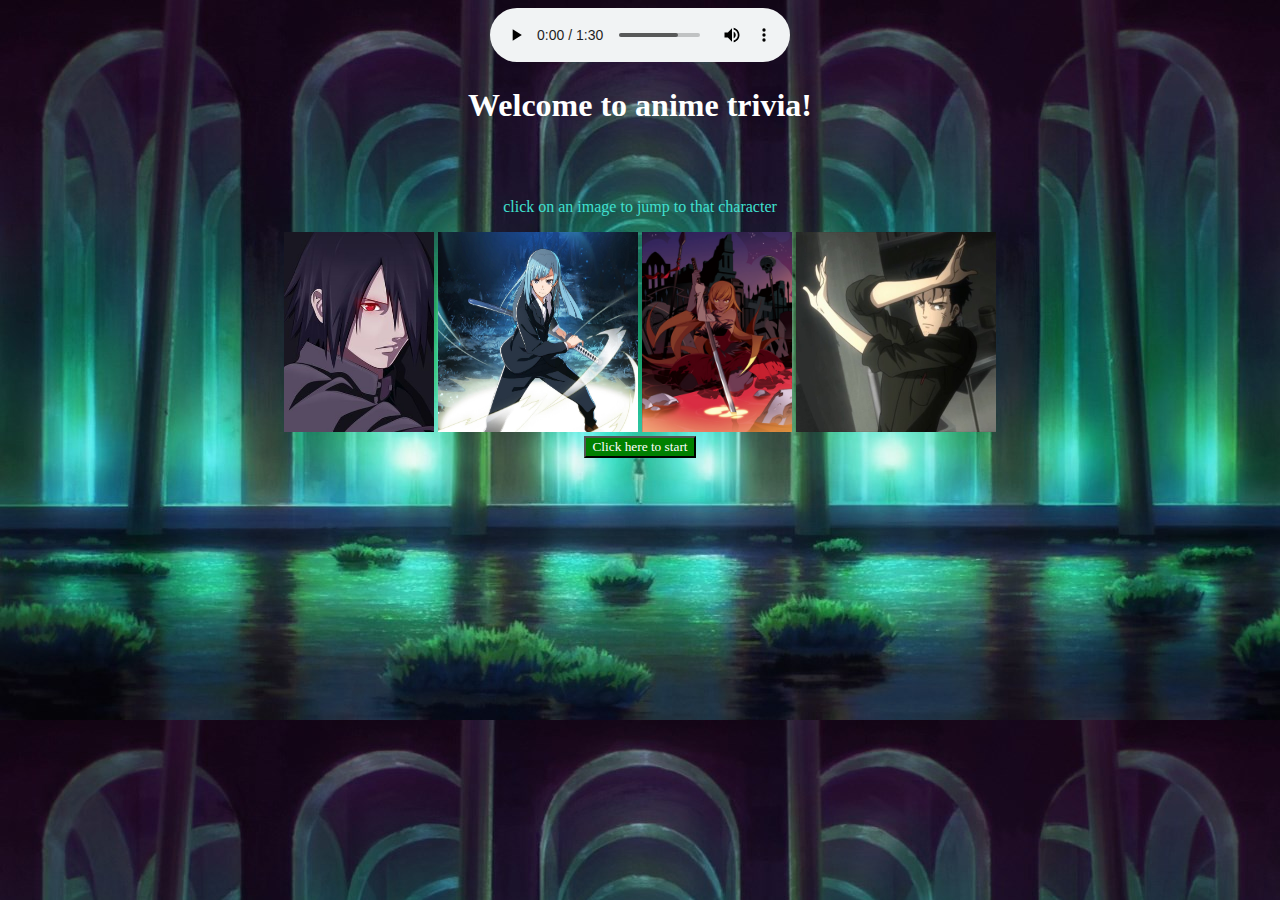
<file: index.html>
<!DOCTYPE html>
<html lang="en">
<head>
    <meta charset="UTF-8">
    <meta http-equiv="X-UA-Compatible" content="IE=edge">
    <title>text game</title>
    <meta name="viewport" content="width=device-width, initial-scale=1.0">

    <link rel="stylesheet" href="styles.css">
</head>
<body>
    <audio controls autoplay>
        <source src="media/lolop.mp3" type="audio/mpeg">
    </audio>
    <h1>
        Welcome to anime trivia!
    </h1>

    <br>
    <br>

    <p>click on an image to jump to that character</p>
    <a href = "sasukepage.html"><img src = "media/sasuke.jpg" alt="sasuke" width="150" height="200"></a>
    <a href = "miwapage.html"><img src = "media/miwa.jpg" alt="miwa" width = "200" height="200"></a>
    <a href = "kissshotpage.html"><img src = "media/kissshot.jpg" alt = "Kiss-Shot" width="150" height = "200"></a>
    <a href = "okabepage.html"><img src = "media/okabe.png" alt = "Okabe" width = "200" height = "200"></a>    

    <br>
    <button onclick="location.href = '2ndpage.html';">Click here to start</button>
</body>
</html>
</file>
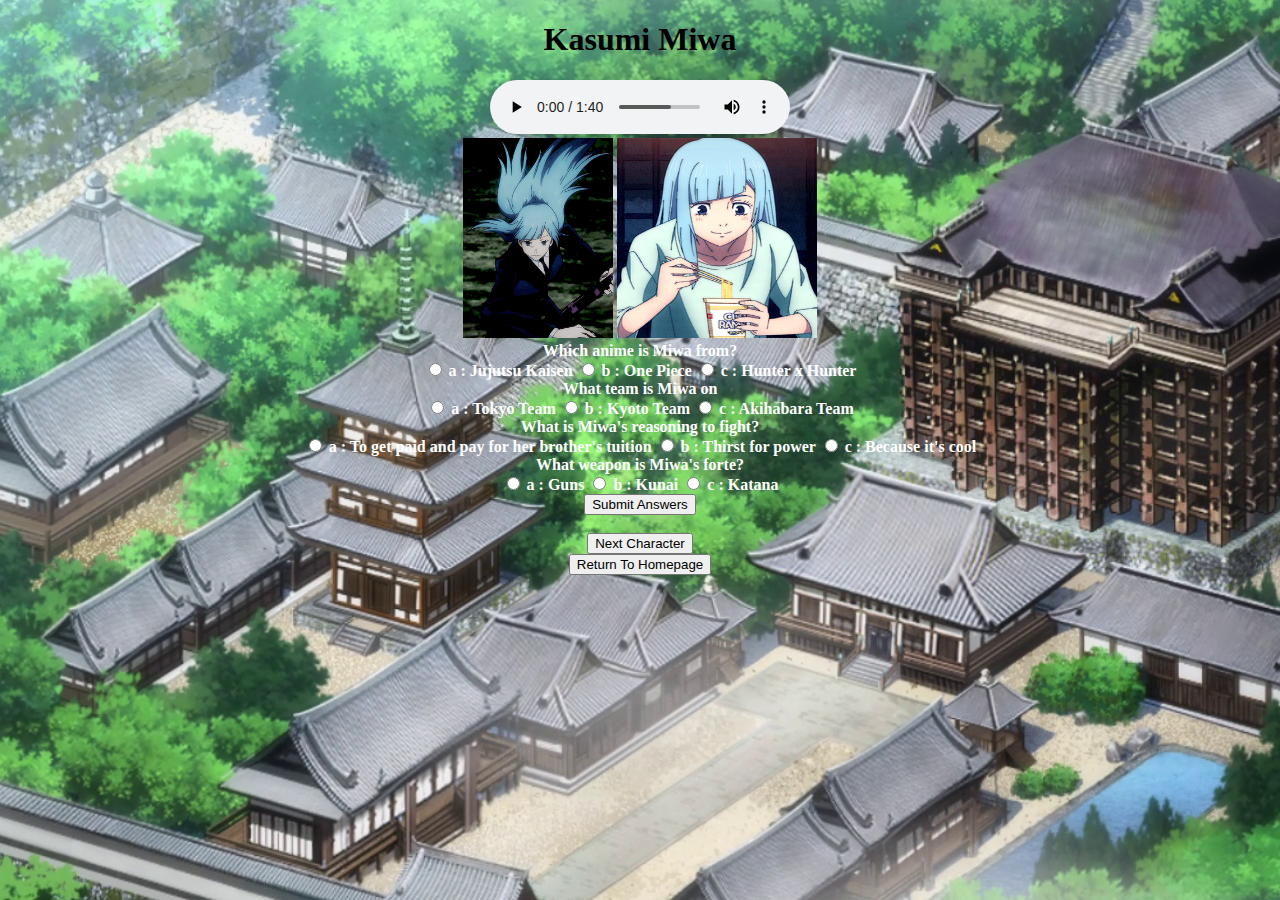
<file: miwapage.html>
<!DOCTYPE html>
<html lang="en">
<head>
    <meta charset="UTF-8">
    <meta http-equiv="X-UA-Compatible" content="IE=edge">
    <meta name="viewport" content="width=device-width, initial-scale=1.0">
    <title>Document</title>

    <style>
        body{
            background-image: url("media/jjkschool.png");
            text-align: center;
        }
        div{
            color:white;
            font-family: Verdana;
            font-weight: bold;
        }
        h1{
            color: black;
        }
    </style>
</head>
<body>
    <h1>Kasumi Miwa</h1>

    <audio controls autoplay>
        <source src="media/jjkop.mp3" type="audio/mpeg">
    </audio>

    <br>

    <a><img src="media/miwagif.gif" alt = "badass Miwa" width = "150" height = "200"></a>
    <a><img src="media/miwa noodle.gif" alt = "Miwa noodle" width = "200" height = "200"></a>

    <br>

    <div id="quiz"></div>
    <button id="submit">Submit Answers</button>
    <div id="results"></div>

    <br>

    <script src="miwaJS.js"></script>

    <button onclick="location.href = 'kissshotpage.html';">Next Character</button>
    <br>
    <button onclick="location.href = 'index.html';">Return To Homepage</button>
</body>
</html>
</file>
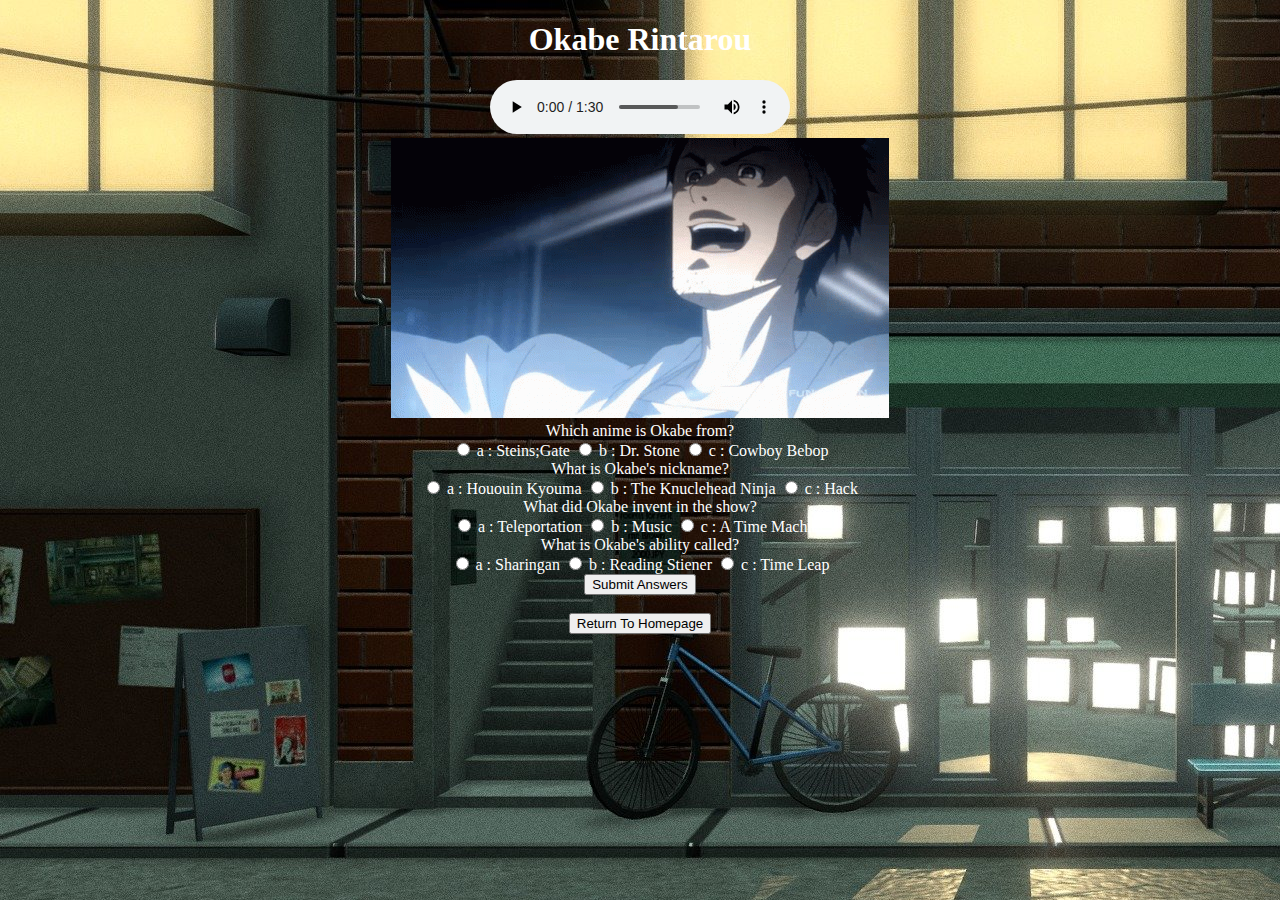
<file: okabepage.html>
<!DOCTYPE html>
<html lang="en">
<head>
    <meta charset="UTF-8">
    <meta http-equiv="X-UA-Compatible" content="IE=edge">
    <meta name="viewport" content="width=device-width, initial-scale=1.0">
    <title>Document</title>

    <style>
        body{
            background-image: url("media/sglab.jpeg");
            text-align: center;
        }
        div{
            font-family:fantasy;
            color: white;
        }
        h1{
            color:white;
        }
    </style>
</head>
<body>
    <h1>Okabe Rintarou</h1>
    <audio controls autoplay>
        <source src="media/embracemytears.mp3" type="audio/mpeg">
    </audio>

    <br>

    <a><img src="media/okabegif.gif" alt = "mad scientist" width = "498" height = "280"></a>

    <br> 

    <div id="quiz"></div>
    <button id="submit">Submit Answers</button>
    <div id="results"></div>

    <br>

    <script src="okabeJS.js"></script>  

    <button onclick="location.href = 'index.html';">Return To Homepage</button>
</body>
</html>
</file>
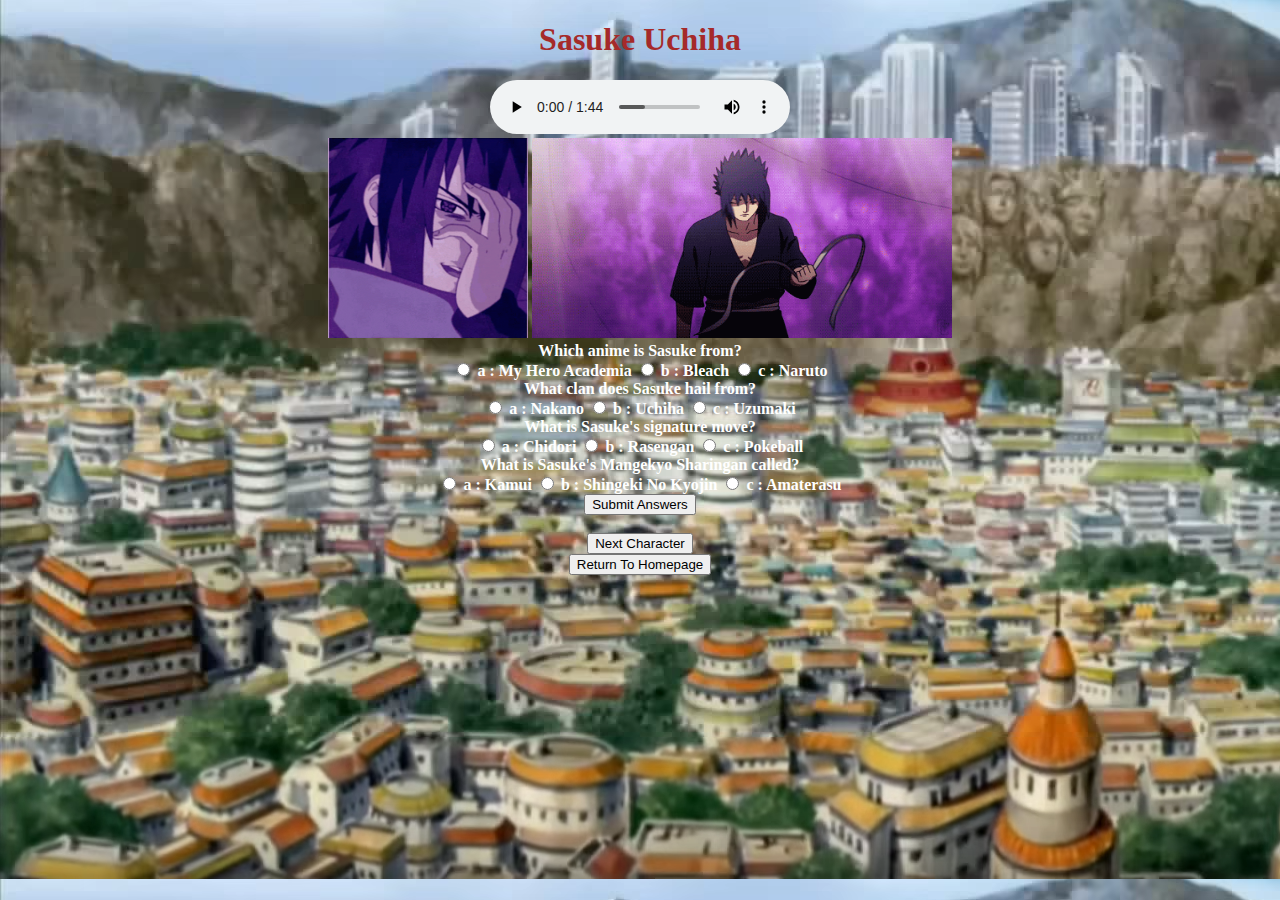
<file: sasukepage.html>
<!DOCTYPE html>
<html lang="en">
<head>
    <meta charset="UTF-8">
    <meta http-equiv="X-UA-Compatible" content="IE=edge">
    <meta name="viewport" content="width=device-width, initial-scale=1.0">
    <title>Document</title>

    <style>
        body{
            background-image: url("media/konoha.png");
            text-align: center;
        }

        h1{
            color: brown;
        }
        div{
            color: white;
            font-family: 'Segoe UI';
            font-weight: bold;
        }
    </style>
</head>
<body>

    <h1>Sasuke Uchiha</h1>

    <audio controls autoplay>
        <source src="media/bluebird.mp3" type="audio/mpeg">
    </audio>

    <br>

    <a><img src="media/sasukegif.gif" alt = "evil sasuke" width = "200" height = "200"></a>
    <a><img src="media/sasukemang.gif" alt = "mangekyo sasuke" width = "420" height = "200"></a>

    <br>

    <div id="quiz"></div>
    <button id="submit">Submit Answers</button>
    <div id="results"></div>

    <br>

    <script src="sasukeJS.js"></script>

    <button onclick="location.href = 'miwapage.html';">Next Character</button>
    <br>
    <button onclick="location.href = 'index.html';">Return To Homepage</button>


</body>
</html>
</file>
<file: styles.css>
body{
    background-image: url("media/landoflustback.jpg");
    color: white;
    text-align: center;
    font-family: verdana;
}

button{
    color: white;
    background-color: green;
    font-family: lucida;
}

a{
    color: brown;
    margin-left:auto;
    margin-right:auto;
}

a:hover{
    color: hotpink;
}

p{
    color: turquoise;
    text-align: center;
}

img{
    display: inline-block;
    margin-left: auto;
    margin-right: auto;
}

h1{
    text-align: center;
}
</file>
